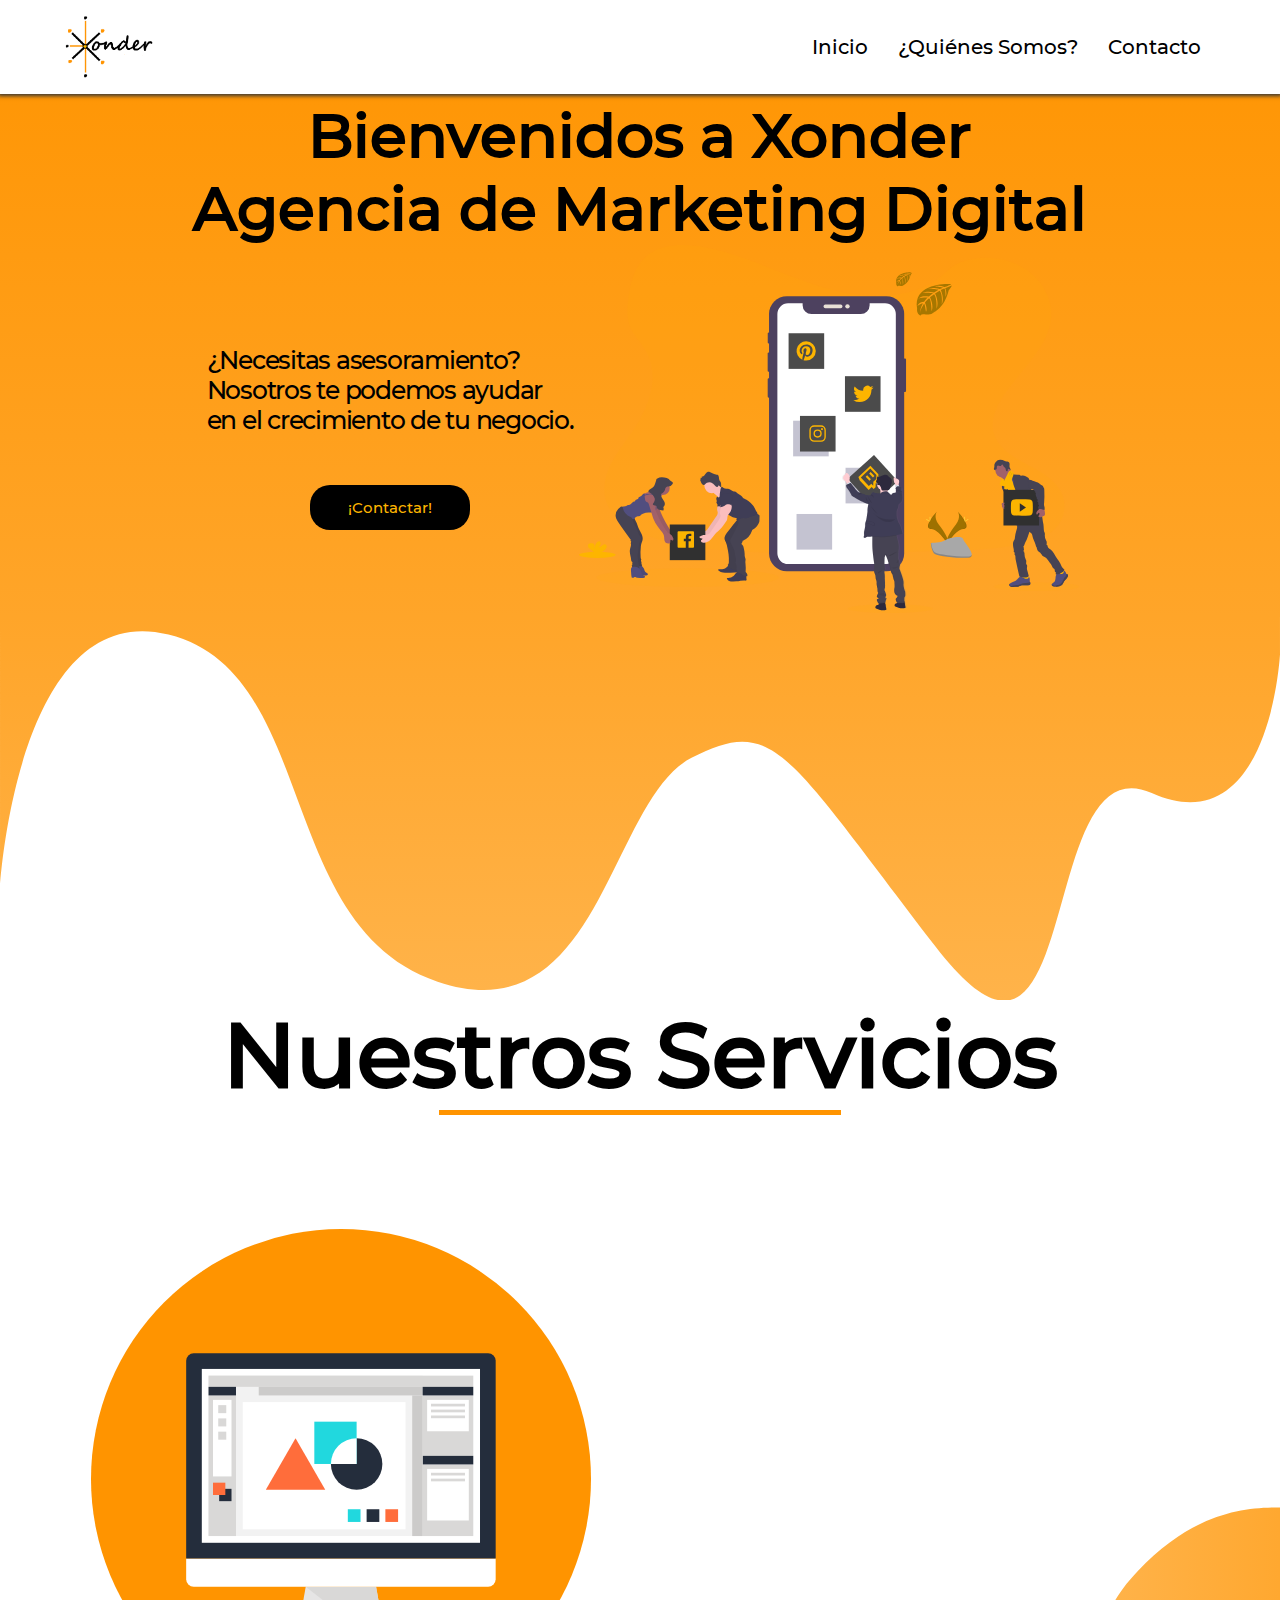
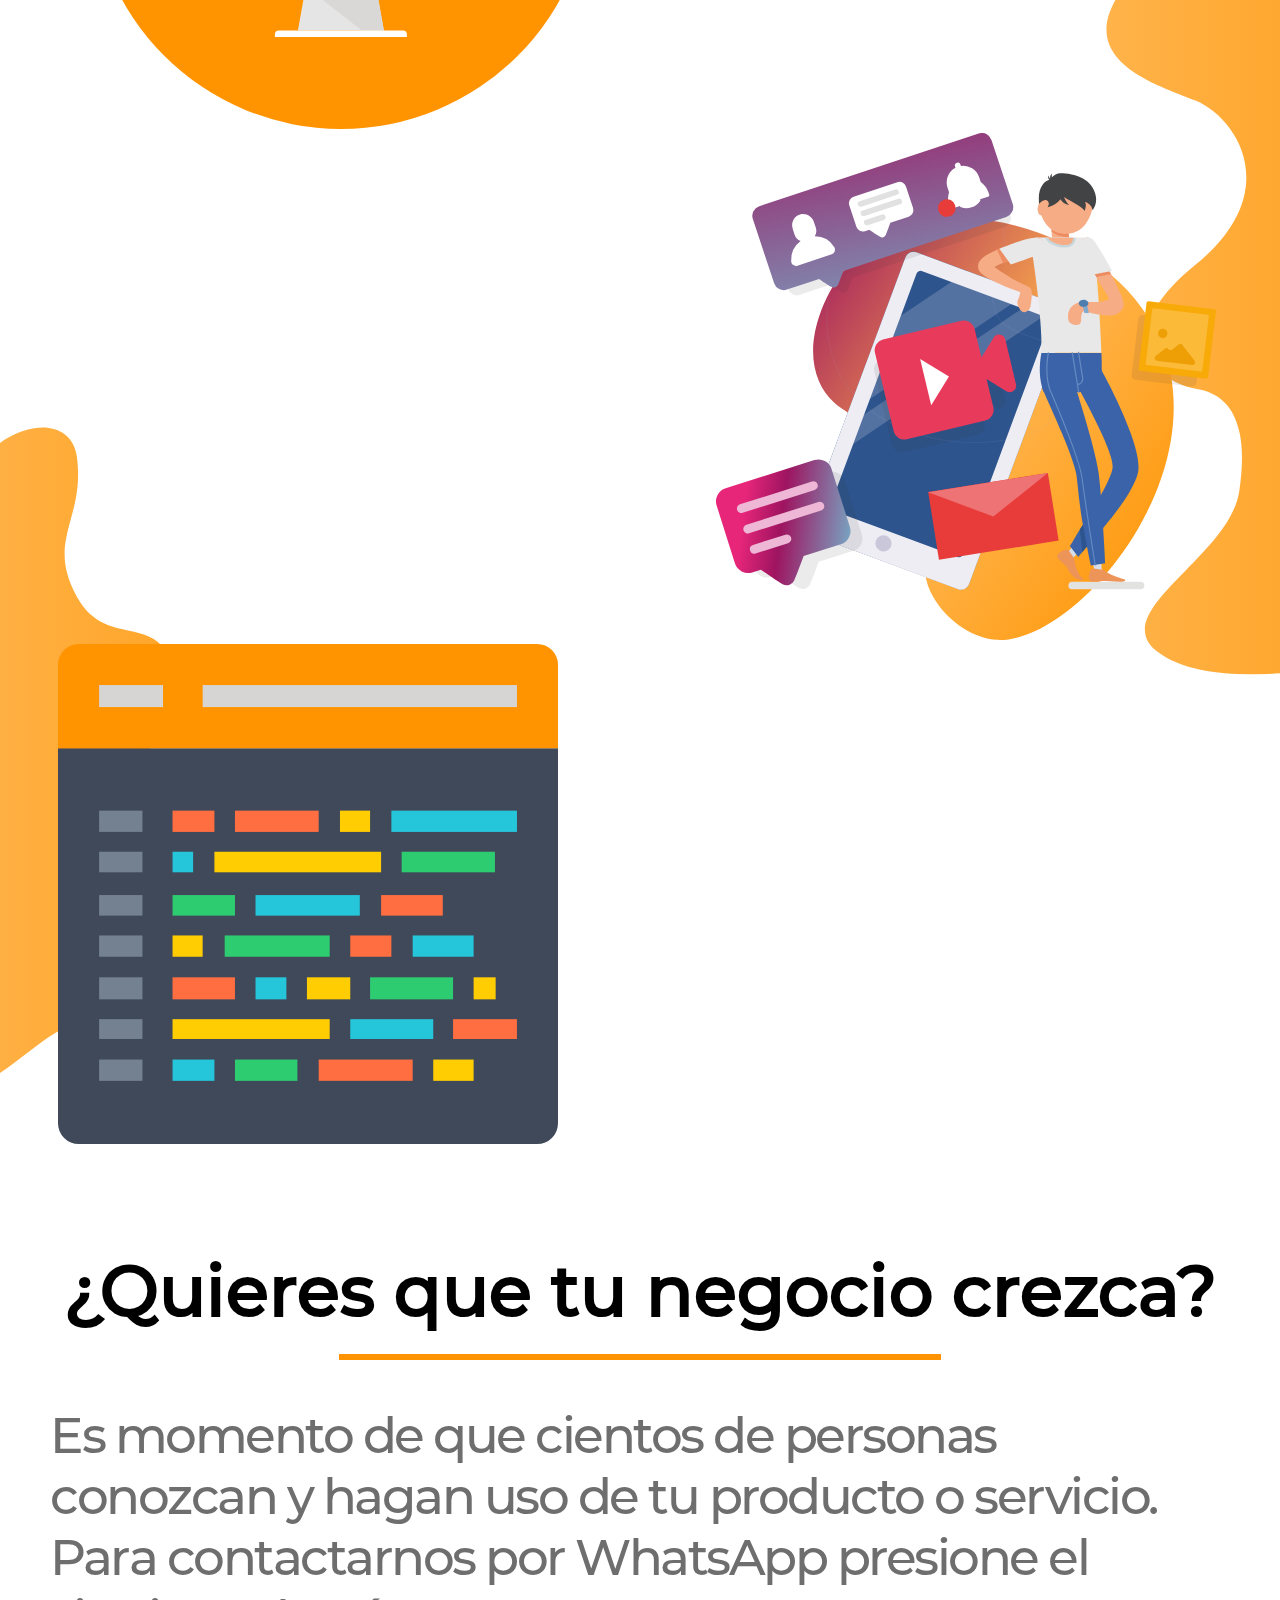
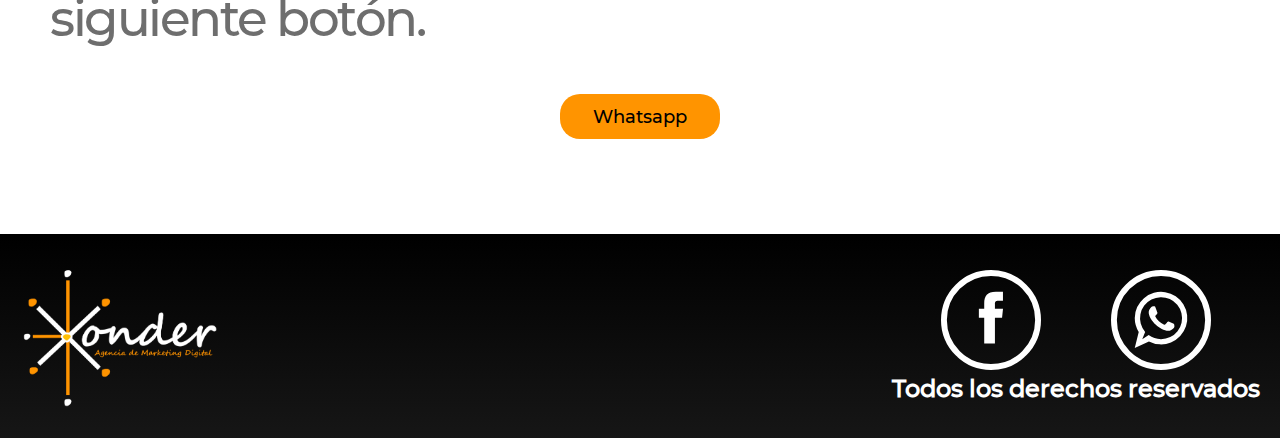
<file: index.html>
<!DOCTYPE html>
<html lang="es">
<head>
    <meta charset="UTF-8">
    <meta name="viewport" content="width=device-width, initial-scale=1.0">
    <meta name="description" content="Pagina oficial de la Agencia de Marketing Digital: Xonder. Orientada al desarrollo progresivo del mercado para pequeñas y medianas empresas y agencias.">
    <meta name="keywords" content="marketing, digital, lead, desarrollo, empresa, mercado, agencia" />
    <meta name="subject" content="Pagina de inicio de Xonder Marketing Digital">
    <meta name="author" content="@carlosjpp99, @bryan-moya">
    <meta name="copyright" content="Xonder Marketing Digital">
    <meta name="robots" content="index,follow">
    <link rel="icon" href="./img/logo/logoPngBlanco.svg"> 
    <link rel="stylesheet" href="./styles/style.css">
    <title>Inicio | Xonder MD</title>
</head>
<body>
<div class="contenedor"> 
   <header>
    <div class="botonResposnive">
        <input type="checkbox" name="" id="btn-icono">
        <label for="btn-icono" class="lbl-icono" >
            <span id="span1"></span>
            <span id="span2"></span>
            <span id="span3"></span>
        </label>
    </div>
        <div class="menu uno" id="menu">
            <div class="logo" itemscope itemtype="https://schema.org/IndividualProduct">
                <img src="img/logo/logoPngNegro.png" itemprop="logo" alt="Logo de Xonder MD en negro">
            </div> 
            <nav>
                <ul>
                    <li><a href="./index.html">Inicio</a></li>
                    <li><a href="./pages/aboutUs.html">¿Quiénes Somos?</a></li>
                    <li><a href="./pages/contact.html">Contacto</a></li>
                </ul>
            </nav>
        </div>
   </header>
   <main>
    <section>
        <!--inicio-->
            <div class="inicio">
                <div class="inicioContenedor0" itemscope itemtype="https://schema.org/IndividualProduct">
                    <br>
                        <h1 itemprop="name">Bienvenidos a Xonder <br> Agencia de Marketing Digital</h1>
                    <div class="inicioContenido1">    
                        <div class="inicioInformacion2" itemscope itemtype="https://schema.org/IndividualProduct">
                            <p itemprop="name">¿Necesitas asesoramiento? <br> Nosotros te podemos ayudar <br> en el crecimiento de tu negocio.</p>
                        <a href="https://walink.co/0e4ecf"><button>¡Contactar!</button></a>
                        </div>
                        <div class="inicioImagen3" >
                            <img src="img/inicio/imagenInicio.svg" alt="Poster de inconos de diferentes redes sociales." class="imagen-3">
                        </div>
                    </div>
                </div>
                <div class="svg1">
                    <svg xmlns="http://www.w3.org/2000/svg" xmlns:xlink="http://www.w3.org/1999/xlink" width="1599.275" height="479.446" viewBox="0 0 1599.275 479.446">
                        <defs>
                        <linearGradient id="linear-gradient" x1="0.5" x2="0.5" y2="1" gradientUnits="objectBoundingBox">
                            <stop offset="0" stop-color="#FFA529"/>
                            <stop offset="1" stop-color="#FFB34A"/>
                        </linearGradient>
                        </defs>
                        <path id="Trazado_334" data-name="Trazado 334" d="M0,1231.662H1599.275v47.13s-12.568,238.792-160.242,172.81-81.692,436.737-270.212,191.662S967.734,1354.2,864.049,1407.614s-113.112,348.761-317.341,279.637-147.674-386.465-336.193-433.6S0,1567.855,0,1567.855Z" transform="translate(0 -1231.662)" fill="url(#linear-gradient)"/>
                    </svg>
                </div>            
            </div>
            <!--nustros servicios-->
            <div class="servicios">
                <h1>Nuestros Servicios</h1>
                <hr  color="#FF9400" size=5 width="400">
                <br>
                <br>
                <br>
                <br>
                <br>
                <br>
                <div class="serviciosContenido">
                    <div class="imagen">
                    <img src="img/servicios/imagenServicios1ra.svg" alt="Foto de una computadora."> 
                    </div>
                    <div class="informacion" >
                        <h4 class="animacion-scroll-arriba" itemscope itemtype="https://schema.org/IndividualProduct">Diseño</h4>
                        <p class="animacion-scroll-arriba" itemprop="name">Realizamos flyers,<br> 
                            publicaciones<br>
                            para redes sociales,<br> 
                            videos promocionales<br>
                            entre muchas más.</p>
                    </div>
                </div>

                <svg class="trazado2" xmlns="http://www.w3.org/2000/svg" xmlns:xlink="http://www.w3.org/1999/xlink" width="1103.817" height="314.784" viewBox="0 0 1103.817 314.784">
                    <defs>
                    <linearGradient id="linear-gradient" x1="0.978" x2="0" gradientUnits="objectBoundingBox">
                        <stop offset="0" stop-color="#ff9400"/>
                        <stop offset="1" stop-color="#ffb34a"/>
                    </linearGradient>
                    </defs>
                    <path id="Trazado_327" data-name="Trazado 327" d="M991.054,1152.305s33.893,171.562-23.548,242.708-135.455-104.8-229.763-118.749-139.906,10.383-147.468,62.949-73.829,128.82-178.043,0-211.089-60.332-236,0-64.02,199.215-186.242,82.814-82.486-214.62-92.818-269.721Z" transform="translate(102.832 -1152.305)" fill="url(#linear-gradient)"/>
                </svg>
                <div class="serviciosContenido">
                    <div class="imagen">
                    <img src="img/servicios/imagenServicios2da.svg" alt="Foto de un muchacho mirando el reloj rodeado de poster de las redes sociales"> 
                    </div>
                    <div class="informacion" itemscope itemtype="https://schema.org/IndividualProduct">
                        <h4 class="animacion-scroll-arriba" itemprop="name" >Marketing</h4>
                        <p class="animacion-scroll-arriba" itemprop="itemCondition">Brindamos servicio<br> 
                            de marketing para su<br>
                            negocio, asesoría, estudio<br>
                            de mercado y estrategias<br>
                            para  que escale al<br>
                            siguiente nivel. </p>
                    </div>
                </div>
                
                <svg class="trazado3" xmlns="http://www.w3.org/2000/svg" xmlns:xlink="http://www.w3.org/1999/xlink" width="660.635" height="227.404" viewBox="0 0 660.635 227.404">
                    <defs>
                    <linearGradient id="linear-gradient" x1="0.978" y1="1" x2="0" y2="1" gradientUnits="objectBoundingBox">
                        <stop offset="0" stop-color="#ff9400"/>
                        <stop offset="1" stop-color="#ffb34a"/>
                    </linearGradient>
                    </defs>
                    <path id="Trazado_451" data-name="Trazado 451" d="M376.367,1281.864c65.69,0-4.014-66.427-26.863-103.557s43.412-133.06-125.668-71.4C69.464,1163.2,76.032,1043.357-1.8,1055.5s-28.561,68.546-85.683,99.964-77.115-8.568-139.949,0-23.182,131.692,103.7,126.405C81.908,1273.3,310.677,1281.864,376.367,1281.864Z" transform="translate(256.777 -1054.625)" fill="url(#linear-gradient)"/>
                </svg>
                <div class="serviciosContenido" itemscope itemtype="https://schema.org/IndividualProduct">
                    <div class="imagen">
                    <img src="img/servicios/imagenServicios3ra.svg" alt="Foto de un calendario o una lista de codigo"> 
                    </div>
                    <div class="informacion">
                        <h4 class="animacion-scroll-arriba" itemprop="name">Sitio Web</h4>
                        <p class="animacion-scroll-arriba" itemprop="itemCondition">Diseñamos tu presencia<br>
                            en internet con apariencia<br> 
                            profesional y moderna.</p>
                    </div>
                </div>
            </div>

            <div class="final" itemscope itemtype="https://schema.org/IndividualProduct">
                <h2 itemprop="name">¿Quieres que tu negocio crezca?</h2>
                <hr size="6" color="FF9400" width="600">
                <p itemprop="itemCondition">Es momento de que cientos de personas 
                    conozcan y hagan uso de tu producto o 
                    servicio. Para contactarnos por WhatsApp 
                    presione el siguiente botón.</p>
                <a href="https://walink.co/0e4ecf"><button>Whatsapp</button></a>
            </div>
    </section>
    </main>
   <br>
   <br>
   <br>
   <br>
   <br>
   <footer>
        <div class="general">
            <div class="logo" itemscope itemtype="https://schema.org/IndividualProduct">
                <a href="./index.html"><img src="img/logo/logoPngBlanco.svg" itemprop="logo" alt="Logo de Xonder MD en blanco"></a>
            </div>
            <div class="informacion">
                <div class="redessocioales">
                    <a href="https://m.facebook.com/xondermd/?ref=bookmarks"><img src="img/footer/facebook_social_media_logo_icon-icons.com_59056.svg" alt="Logo de Facebook"></a>
                    
                    <a href="https://walink.co/0e4ecf"><img src="img/footer/whatsapp_social_media_logo_icon-icons.com_59063.svg" alt="Logo de WhatsApp"></a>
                </div>
                <div class="texto" itemscope itemtype="https://schema.org/IndividualProduct">
                    <h2 itemprop="award">Todos los derechos reservados</h2>
                </div>
            </div>
        </div>
   </footer>
</div>  
    <script src="./scripts/index.js"></script>
</body>
</html>
</file>
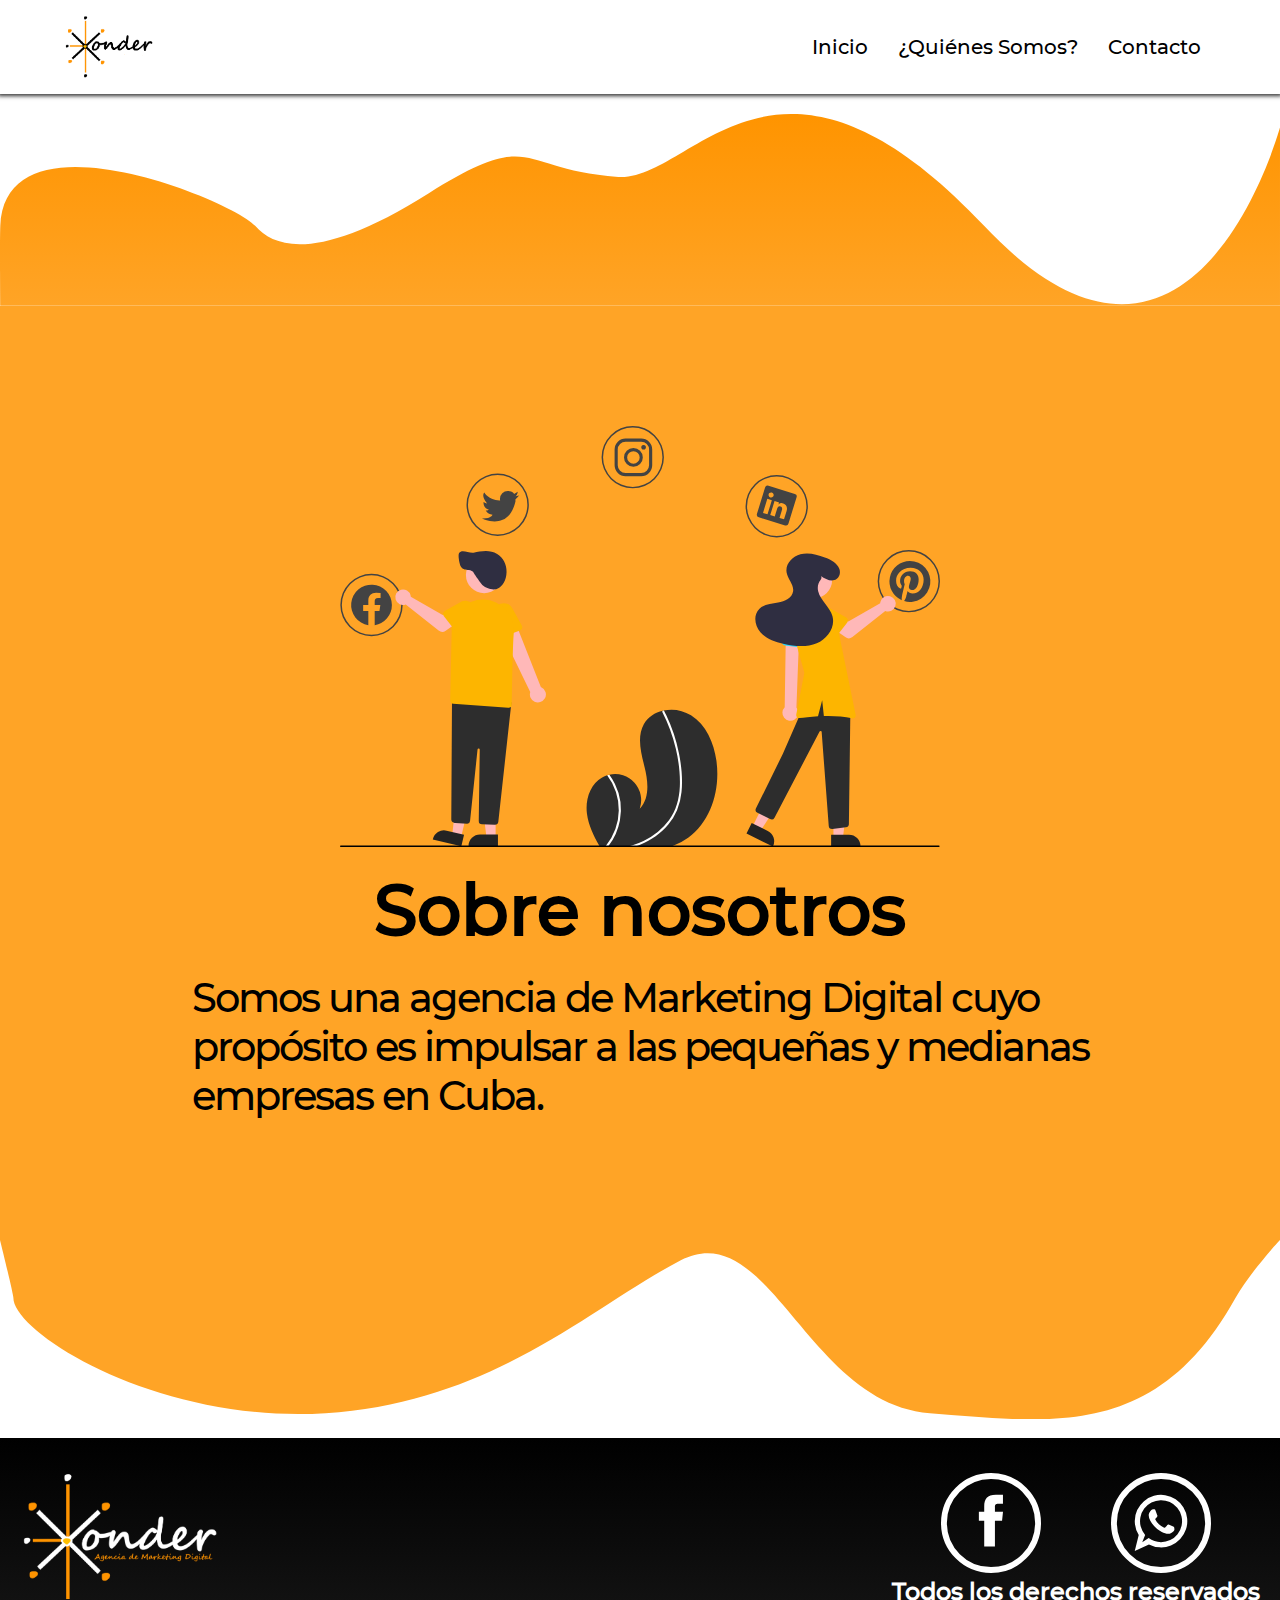
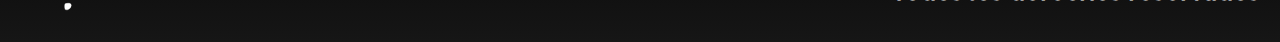
<file: pages/aboutUs.html>
<!DOCTYPE html>
<html lang="es">

<head>
    <meta charset="UTF-8">
    <meta name="viewport" content="width=device-width, initial-scale=1.0">
    <meta name="description" content="Pagina oficial de la Agencia de Marketing Digital: Xonder. Orientada al desarrollo progresivo del mercado para pequeñas y medianas empresas y agencias.">
    <meta name="keywords" content="marketing, digital, lead, desarrollo, empresa, mercado, agencia" />
    <meta name="subject" content="Pagina de inicio de Xonder Marketing Digital">
    <meta name="author" content="@carlosjpp99">
    <meta name="copyright" content="Xonder MD">
    <meta name="robots" content="index,follow">
    <link rel="icon" href="../img/logo/logoPngBlanco.svg">
    <link rel="stylesheet" href="../styles/style.css">
    <title>Sobre nosotros | Xonder MD</title>
</head>

<body>
    <div class="contenedor">
            <header>
                <div class="botonResposnive">
                    <input type="checkbox" name="" id="btn-icono">
        <label for="btn-icono" class="lbl-icono" >
            <span id="span1"></span>
            <span id="span2"></span>
            <span id="span3"></span>
        </label>
                </div>
                    <div class="menu uno" id="menu">
                        <div class="logo" itemscope itemtype="https://schema.org/IndividualProduct">
                            <img src="/img/logo/logoPngNegro.png" itemprop="logo" alt="Logo de Xonder MD en negro">
                        </div> 
                        <nav>
                            <ul>
                                <li><a href="/index.html">Inicio</a></li>
                                <li><a href="/pages/aboutUs.html">¿Quiénes Somos?</a></li>
                                <li><a href="/pages/contact.html">Contacto</a></li>
                            </ul>
                        </nav>
                    </div>
               </header>
        <br>
        <br>
        <br>
        <br>
        <br>
        <br>
        <div class="quienSomos">
            <svg xmlns="http://www.w3.org/2000/svg" xmlns:xlink="http://www.w3.org/1999/xlink" width="1591.626" height="238.379" viewBox="0 0 1591.626 238.379">
            <defs>
            <linearGradient id="linear-gradient" x1="0.5" x2="0.5" y2="1" gradientUnits="objectBoundingBox">
                <stop offset="0" stop-color="#FF9400"/>
                <stop offset="1" stop-color="#FFA426"/>
            </linearGradient>
            </defs>
            <path id="Trazado_397" data-name="Trazado 397" d="M81.108,146.279c6.287-148.661,291.374-30,316.923,0s84.288,42.7,215.952-40.614,110.55-28.641,235.558-20.307c91.624,6.108,194.952-215.252,454.871,60.92S1672.379,23.833,1672.379,23.833V245.545H81.108S80.31,165.159,81.108,146.279Z" transform="translate(-80.753 -7.167)" fill="url(#linear-gradient)"/>
        </svg>

            <div class="contenido">
                <img src="../img/quienes somos/undraw_Social_media_re_w12q.svg" alt="Dos personas organizando los logos de empresas orientada al marketing">
                <h1>Sobre nosotros</h1>
                <p>Somos una agencia de Marketing Digital cuyo<br> propósito es impulsar a las pequeñas y medianas<br> empresas en Cuba.</p>
            </div>

            <svg xmlns="http://www.w3.org/2000/svg" width="1607.23" height="225.233" viewBox="0 0 1607.23 225.233">
        <path id="Trazado_397" data-name="Trazado 397" d="M1622.087,1558.511c-99.847,178.971-230.01,156.694-383.854,144.925s-201.824-249.169-312.794-192-235.261,178.743-446.05,192S87.395,1602.887,87.395,1558.511c0-5.059-16.783-72.582-16.783-72.582h1607.23S1639.78,1526.8,1622.087,1558.511Z" transform="translate(-70.611 -1485.929)" fill="#FFA426"/>
      </svg>

            <br>

            <footer>
                <div class="general">
                    <div class="logo">
                        <a href="../index.html"><img src="../img/logo/logoPngBlanco.svg" alt="Logo de Xonder MD en blanco"></a>
                    </div>
                    <div class="informacion">
                        <div class="redessocioales">
                            <a href="https://m.facebook.com/xondermd/?ref=bookmarks"><img src="../img/footer/facebook_social_media_logo_icon-icons.com_59056.svg" alt="Logo de Facebook"></a>

                            <a href="https://walink.co/0e4ecf"><img src="../img/footer/whatsapp_social_media_logo_icon-icons.com_59063.svg" alt="Logo de WhatsApp"></a>
                        </div>
                        <div class="texto">
                            <h2>Todos los derechos reservados</h2>
                        </div>
                    </div>
                </div>
            </footer>
        </div>
        <script src="../scripts/index.js"></script>
</body>

</html>
</file>
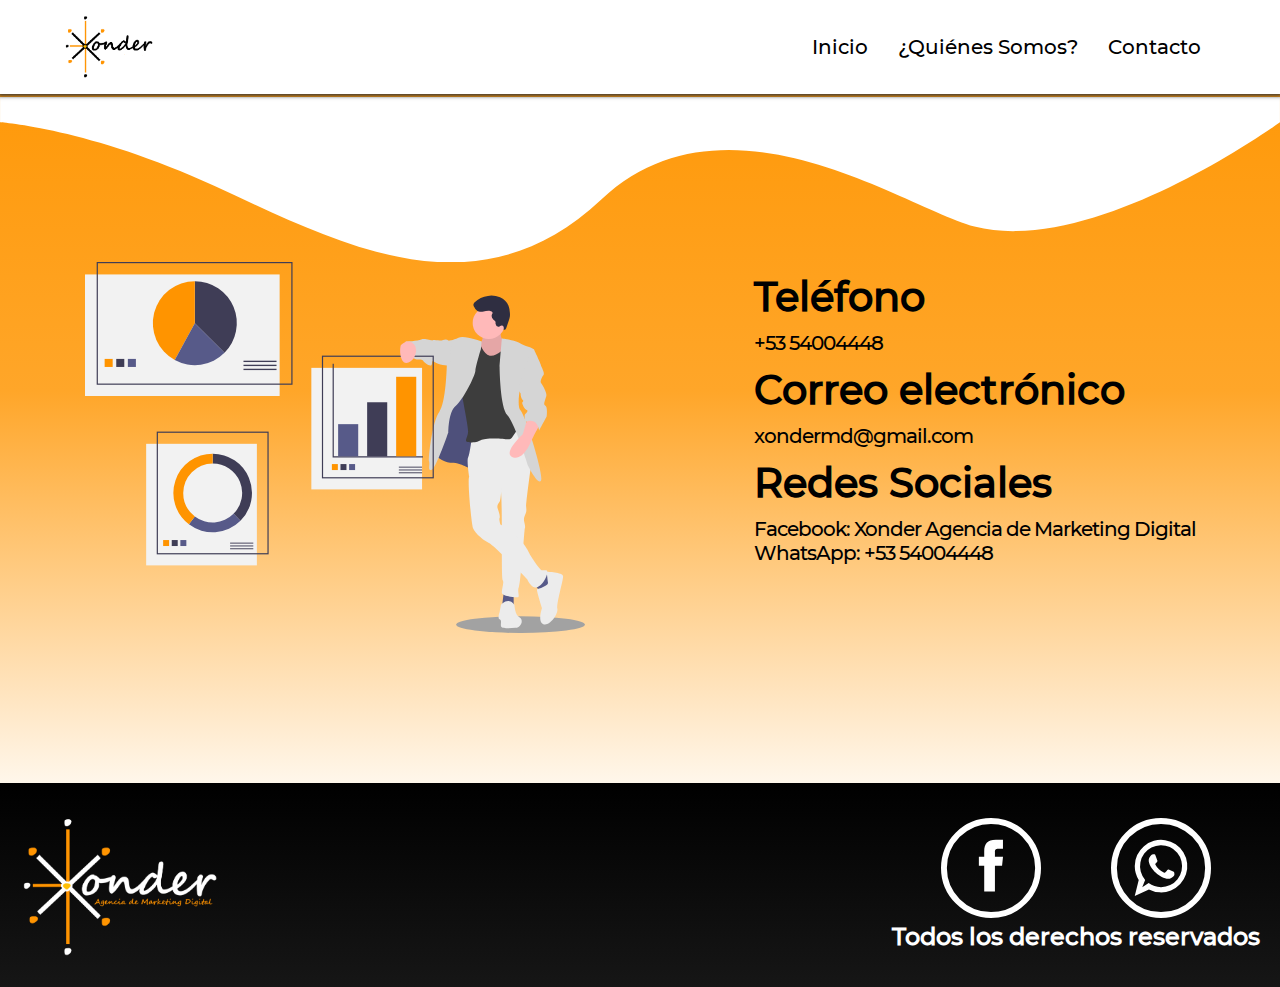
<file: pages/contact.html>
<!DOCTYPE html>
<html lang="es">

<head>
    <meta charset="UTF-8">
    <meta name="viewport" content="width=device-width, initial-scale=1.0">
    <meta name="description" content="Pagina oficial de la Agencia de Marketing Digital: Xonder. Orientada al desarrollo progresivo del mercado para pequeñas y medianas empresas y agencias.">
    <meta name="keywords" content="marketing, digital, lead, desarrollo, empresa, mercado, agencia" />
    <meta name="subject" content="Pagina de inicio de Xonder Marketing Digital">
    <meta name="author" content="@carlosjpp99">
    <meta name="copyright" content="Xonder MD">
    <meta name="robots" content="index,follow">
    <link rel="icon" href="../img/logo/logoPngBlanco.svg">
    <link rel="stylesheet" href="../styles/style.css">
    <title>Contactenos | Xonder MD</title>
</head>

<body>
    <div class="contenedor">
            <header>
                <div class="botonResposnive">
                    <input type="checkbox" name="" id="btn-icono">
                    <label for="btn-icono" class="lbl-icono" >
                        <span id="span1"></span>
                        <span id="span2"></span>
                        <span id="span3"></span>
                    </label>
                </div>
                    <div class="menu uno" id="menu">
                        <div class="logo" itemscope itemtype="https://schema.org/IndividualProduct">
                            <img src="/img/logo/logoPngNegro.png" itemprop="logo" alt="Logo de Xonder MD en negro">
                        </div> 
                        <nav>
                            <ul>
                                <li><a href="/index.html">Inicio</a></li>
                                <li><a href="/pages/aboutUs.html">¿Quiénes Somos?</a></li>
                                <li><a href="/pages/contact.html">Contacto</a></li>
                            </ul>
                        </nav>
                    </div>
               </header>
        <section>
            <div class="contacto">
                <h1>Contacto</h1>
                <div class="contenido">
                      <svg class="svg-contact-superior" xmlns="http://www.w3.org/2000/svg" width="1920" height="auto" viewBox="0 0 1920 248.102">
                        <path id="Path_1" data-name="Path 1" d="M0,0H1920V37.7S1641.571,240.725,1461.752,194.32c-100.339-25.894-371.238-217.523-559.758-40.6s-391.541,66.707-580.06-20.3S0,37.7,0,37.7H0" fill="#fff"/>
                      </svg>
                   
                    <img src="../img/contacto/undraw_all_the_data_h4ki.svg" alt="Persona sujetando graficos" class="imagen-contacto">
                    <div class="informacion">
                        <h2>Teléfono</h2>
                        <p>+53 54004448</p>
                        <h2>Correo electrónico </h2>
                        <p>xondermd@gmail.com</p>
                        <h2>Redes Sociales</h2>
                        <p>Facebook: Xonder Agencia de Marketing Digital</p>
                        <p>WhatsApp: +53 54004448</p> 
                    </div>
                </div>
            </div>
           
        </section>
     
        <footer>
            <div class="general">
                <div class="logo">
                    <a href="../index.html"><img src="../img/logo/logoPngBlanco.svg" alt="Logo de Xonder MD en blanco"></a>
                </div>
                <div class="informacion">
                    <div class="redessocioales">
                        <a href="https://m.facebook.com/xondermd/?ref=bookmarks"><img src="../img/footer/facebook_social_media_logo_icon-icons.com_59056.svg" alt="Logo de Facebook"></a>

                        <a href="https://walink.co/0e4ecf"><img src="../img/footer/whatsapp_social_media_logo_icon-icons.com_59063.svg" alt="Logo de WhatsApp"></a>
                    </div>
                    <div class="texto">
                        <h2>Todos los derechos reservados</h2>
                    </div>
                </div>
            </div>
        </footer>
    </div>
    <script src="../scripts/index.js"></script>
</body>

</html>
</file>
<file: styles/style.css>
* {
  margin: 0px;
  padding: 0px;
  font-family: 'Monserrat';
}

@font-face{
  src: url("../font/Montserrat-Medium.ttf");
  font-family: 'Monserrat';
}

p{
  letter-spacing: -0.05em;
}

a {
  text-decoration: none;
}

button :hover{
  cursor: pointer;
}

section, header, footer{
  overflow: hidden;
}



/* Animacion boton menu */

.lbl-icono{
  margin: 20px;
  width: 50px;
  height: 30px;
  position: relative;
  cursor: pointer;
  z-index: 5;
}

.lbl-icono #span1, #span2, #span3{
  position: absolute;
  content: '';
  background: linear-gradient(90deg, #eec301, #ff5e00d8);
  width: 55px;
  height: 8px;
  border-radius: 5px;
  transition: all 0.7s ease;
}

#span2{
  top: 11px;
}

#span3{
  top: 22px;
}

#btn-icono{
  display: none;
}

#btn-icono:checked ~ .lbl-icono #span1{
  transform: rotate(140deg);
  top: 10px;
}

#btn-icono:checked ~ .lbl-icono #span2{
  opacity: 0;
}

#btn-icono:checked ~ .lbl-icono #span3{
  transform: rotate(-140deg);
  top: 10px;
}

/*FIN*/

/* Animacion de scroll para los textos */

.animacion-scroll-arriba{
  opacity: 0;
  transition: all 2s;
}

.mostrarAarriba{
  animation: mostrarArriba 2s;
}

@keyframes mostrarArriba{
  0%{
    transform: translateX(50px);
  }

  100%{
    transform: translatex(0);
  }
}

/* FIN */


/*************************************header*/

header .botonResposnive {
  display: none; /*para quitarlo y despues ponerlo en el responsive*/
  transition: all 1s;
}

header {
  height: auto;
  width: 100%;
  box-shadow: 0px 0px 4px 2px #353535;
  background-color: #ffffff;
  position: fixed;
  z-index: 2;
}

header .menu {
  height: auto;
  width: 90%;
  margin: 0 auto;
  background-color: #ffffff;
  display: flex;
  align-items: center;
  justify-content: space-between;
}

header .logo img {
  width: 90px;
}

header nav ul {
  display: flex;
}

header nav ul li {
  list-style: none;
  margin: 0 15px;
}

header nav ul li a {
  font-size: 20px;
  color: #000000;
}

hr {
  margin: 0px auto 0px;
}

.botonResposnive .boton-cerrar{
  display: none;
}

/******************************************************************************************************************section*/

/*************************************************************inicio*/

section .inicio {
  width: 100%;
  height: auto;
}

section .inicio .inicioContenedor0 {
  width: 100%;
  height: auto;
  background: linear-gradient(180deg, #ff9400, #ffa529);
}

section .inicio h1 {
  padding: 0 5px;
  text-align: center;
  font-size: 60px;
  padding-top: 80px;
  animation: mover-1 1s ease-in;
}

@keyframes mover-1{
  0%{
    opacity: 0;
    transform: translateX(100px);
  }

  100%{
    opacity: 1;
    transform: translateX(0);
  }
}

section .inicio .inicioContenido1 {
  display: flex;
  justify-content: center;
  flex-wrap: wrap-reverse;
}

section .inicio .inicioContenido1 .inicioImagen3 img {
  width: 500px;
  animation: agrandar 1.3s linear  infinite alternate;
  /* object-fit: cover; para que la imagen mantenga su proporcion */
}

@keyframes agrandar{
  0%{
    transform: scale(1);
  }

  100%{
    transform: scale(1.02);
  }
}

section .inicio .inicioContenido1 .inicioInformacion2 {
  display: flex;
  flex-flow: column;
  align-items: center;
}

section .inicio .inicioContenido1 .inicioInformacion2 p {
  padding: 0 5px;
  margin: 100px auto 0;
  font-size: 25px;
  animation: mover-0 1s ease-in;
}

@keyframes mover-0{
  0%{
    opacity: 0;
    transform: translateX(-100px);
  }

  100%{
    opacity: 1;
    transform: translateX(0);
  }
}

section .inicio .inicioContenido1 .inicioInformacion2 button {
  width: 160px;
  height: 45px;
  font-size: 15px;
  border-radius: 20px;
  border: none;
  background-color: #000000;
  color: #fdb500;
  margin: 50px 0 0 0;
  animation: mover-1 1.5s ease-in;
}

section .svg1 svg {
  display: block;
  width: 100%;
  height: 50%;
}

/**************************************************************************servicios*/

section .servicios {
  height: auto;
  width: 100%;
  position: relative;
}

section .servicios h1 {
  font-size: 90px;
  text-align: center;
}

section .servicios .serviciosContenido {
  display: flex;
  justify-content: space-evenly;
  flex-wrap: wrap;
}

section .servicios .serviciosContenido .imagen img {
  width: 500px;
}

section .servicios .serviciosContenido .informacion h4 {
  font-size: 90px;
  color: #ff9400;
  text-align: center;
}

section .servicios .serviciosContenido .informacion p {
  font-size: 50px;
  text-align: center;
  color: #6e6e6e;
}

section .servicios .serviciosContenido:nth-last-of-type(2n) {
  flex-flow: row-reverse;
  flex-wrap: wrap;
}

section .servicios .trazado2 {
  transform: rotate(90deg);
  position: absolute;
  z-index: -1;
  right: -25%;
  width: 60%;
}

section .servicios .trazado3 {
  transform: rotate(90deg);
  position: absolute;
  z-index: -1;
  left: -30%;
  width: 70%;
}

/******************************************final*/
section .final {
  display: flex;
  flex-flow: column;
}

section .final h2 {
  font-size: 70px;
  text-align: center;
  margin: 100px 0 20px 0;
}

section .final p {
  margin: 45px 50px;
  font-size: 50px;
  color: #6e6e6e;
}

section .final a{
  text-align: center;
}

section .final button {
  margin: 0 auto;
  width: 160px;
  height: 45px;
  font-size: 18px;
  border-radius: 20px;
  border: none;
  background-color: #ff9400;
  color: #000000;
}

/**************************************************footer*/

footer {
  width: 100%;
  height: auto;
  background: linear-gradient(180deg, #000000, #161616);
  align-self: flex-end;
  
}

footer .general {
  display: flex;
  justify-content: space-between;
  align-items: center;
  flex-wrap: wrap;
  padding: 0 20px;
}

footer .general .logo img {
  width: 200px;
}

footer .general .redessocioales{
  display: flex;
  justify-content: space-evenly;
}

footer .general .redessocioales img {
  width: 100px;
  margin: 0 20px;
}

footer .general .texto h2 {
  text-align: center;
  color: #ffffff;
}

/***************************************************************************************************quienes somos*/

.quienSomos .contenido {
  width: 100%;
  background: #ffa426;
  display: flex;
  flex-flow: column;
  align-items: center;
  padding: 120px 0;
}

.quienSomos .contenido img {
  width: 600px;
  animation: mover-0 1s ease-in;
}

.quienSomos svg {
  width: 100%;
  height: 50%;
  display: block;
}

.quienSomos .contenido h1 {
  margin: 20px 0;
  font-size: 70px;
  animation: mover-1 1.5s ease-in;
}

.quienSomos .contenido p {
  font-size: 40px;
  animation: mover-0 1.3s ease-in;
}

/****************************************************************contacto*/

.contacto{
  width: 100%;
  height:auto;
  background: linear-gradient(180deg, #ff9500,#ffa629, #ff9a0c15);
  padding-bottom: 150px;
}

.svg-contact-superior{
  width: 100%;
  height: auto;
  
}

.contacto h1 {
  text-align: center;
  font-size: 80px;
}

.contacto .contenido {
  width: 100%;
  height: auto;
  display: flex;
  flex-flow: row;
  justify-content: space-around;
  flex-wrap: wrap;
  overflow: hidden;
  animation: mover-0 1s ease-in;
}

.contacto .contenido .imagen-contacto {
  width: 500px;
}

.contacto .contenido .informacion h2 {
  font-size: 40px;
  margin: 10px 0;
}

.contacto .contenido .informacion p {
  font-size: 20px;
}

/***********************************************responsive*/

@media screen and (max-width: 800px) {
  /****************************/

  .uno{
    clip-path: circle(0% at 5% -5%);
  }
  
  .dos{
    clip-path: circle(150% at 0 0);
  }

  header .menu {
    width: 100%;
    height: 100%;
    margin: 0px;
    position: fixed;
    flex-flow: column;
    justify-content: start;
    background-color: #ffffff;
    transition: all 1s ease;
  }

  header .menu .logo img {
    width: 200px;
  }

  header nav ul {
    flex-flow: column;
  }

  header nav ul li {
    margin: 10px;
    display: block;
    text-align: center;
    border-bottom: 2px solid #fdb500;
  }

  header nav ul li a {
    font-size: 20px;
  }

  header .botonResposnive img {
    width: 50px;
  }

  .botonResposnive .boton-cerrar{
    width: 50px;
    cursor: pointer;
    padding: 10px;
  }

  header .botonResposnive {
    display: flex;
    width: 100%;
    background: #ffffff;
    flex-flow: row;
    justify-content: space-between;
    align-items: center;
  }

  header .botonResposnive h1{
    color: #e28400;
    padding: 10px;
    }
  /****************************/

  /*inicio*/

  section .inicio .inicioContenedor0 h1 {
    font-size: 30px;
  }

  section .inicio .inicioContenedor0 .inicioImagen3 {
    width: 100%;
    overflow: hidden; 
    display: flex;
    justify-content: space-around;
  }

  section .inicio .inicioContenedor0 .inicioImagen3 .imagen-3{
    width: 80%;
  }

  section .inicio .inicioContenido1 .inicioInformacion2 {
    justify-content: space-around;
  }

  section .inicio .inicioContenido1 .inicioInformacion2 p {
    text-align: center;
    font-size: 20px;
  }

  section .servicios h1 {
    font-size: 70px;
  }

  section .servicios .serviciosContenido {
    margin-bottom: 70px;
  }

  section .servicios .serviciosContenido:last-of-type {
    margin-bottom: 0px;
  }

  section .servicios .serviciosContenido .imagen img {
    width: 400px;
  }

  section .servicios .serviciosContenido .informacion h4 {
    font-size: 75px;
  }

  section .servicios .serviciosContenido .informacion p {
    font-size: 35px;
  }

  section .final h2 {
    font-size: 50px;
  }

  section .final p {
    font-size: 30px;
    text-align: center;
  }

  footer .general .redessocioales img {
    width: 40px;
  }

  footer .general .logo img {
    width: 100px;
  }

  /*quinenes somos*/

  .quienSomos .contenido img {
    width: 200px;
  }

  .quienSomos .contenido h1 {
    font-size: px;
  }

  .quienSomos .contenido p {
    font-size: 30px;
  }

  /*contacto*/

  .contacto h1 {
    font-size: 50px;
  }

  
  

  .contacto .contenido img {
    width: 50%;
    padding: 100px 0;
  }

  .contacto .contenido .informacion h2 {
    font-size: 30px;
    margin: 5px 0;
  }

  .contacto .contenido .informacion p {
    font-size: 15px;
  }
}

/*************************************************/
@media screen and (max-width: 600px){
  
 
  
}


/* ******************************* */



@media screen and (max-width: 506px) {
  header .menu .logo img {
    width: 98px;
  }

  footer .general .logo img {
    width: 100px;
  }

  footer .general .redessocioales img {
    width: 30px;
    margin: 0 5%;
  }

  footer .general .informacion .texto h2 {
    font-size: 13px;
  }

  /*quienSomos*/

  .quienSomos .contenido p {
    text-align: center;
  }

  /* contacto */
  .contacto .contenido .imagen-contacto {
    width: 300px;
  margin-bottom: 50px;
  }
}

/*************************************************/

@media screen and (max-width: 480px) {
  section .inicio .inicioContenedor0 h1 {
    font-size: 35px;
  }

  section .inicio .inicioContenido1 .inicioImagen3 img {
    width: 450px;
  }

  section .inicio .inicioContenido1 .inicioInformacion2 p {
    font-size: 27px;
    margin: 50px auto 0;
  }

  section .servicios h1 {
    font-size: 45px;
  }

  section .servicios .serviciosContenido .imagen img {
    width: 270px;
  }

  section .servicios .serviciosContenido .informacion h4 {
    font-size: 55px;
  }

  section .servicios .serviciosContenido .informacion p {
    font-size: 25px;
  }

  section .final h2 {
    font-size: 30px;
  }

  section .final p {
    font-size: 25px;
    text-align: center;
    margin: 45px 5px;
  }

  footer .general .logo a img{
    width: 60px;
  }


  /*quienSomos*/

  .quienSomos .contenido img {
    width: 300px;
  }

  .quienSomos .contenido h1 {
    font-size: 40px;
  }

  .quienSomos .contenido p {
    font-size: 30px;
  }
}

/********************************************************/

@media screen and (max-width: 320px) {  
  section .inicio .inicioContenedor0 h1 {
    font-size: 22px;
  }

  section .inicio .inicioContenido1 .inicioImagen3 img {
    margin-top: 10px;
    width: 300px;
  }

  section .inicio .inicioContenido1 .inicioInformacion2 p {
    font-size: 20px;
  }

  section .servicios h1 {
    font-size: 35px;
  }

  section .servicios .serviciosContenido .imagen img {
    width: 250px;
  }

  section .servicios .serviciosContenido .informacion h4 {
    font-size: 50px;
  }

  section .servicios .serviciosContenido .informacion p {
    font-size: 20px;
  }

  section .final h2 {
    font-size: 22px;
  }

  section .final p {
    font-size: 21px;
  }

  /*quienSomos*/

  .quienSomos .contenido h1 {
    font-size: 30px;
  }

  .quienSomos .contenido p {
    font-size: 25px;
  }

  /*contacto*/

  .contacto h1 {
    font-size: 40px;
  }

}

@media screen and (max-width: 320px){
  footer .general{
    flex-wrap: nowrap;
  }
  
  footer .general .informacion .redessocioales img{
    width: 20px;
  }

  footer .general .informacion .texto h2{
    font-size: 9px;
  }

}
</file>
